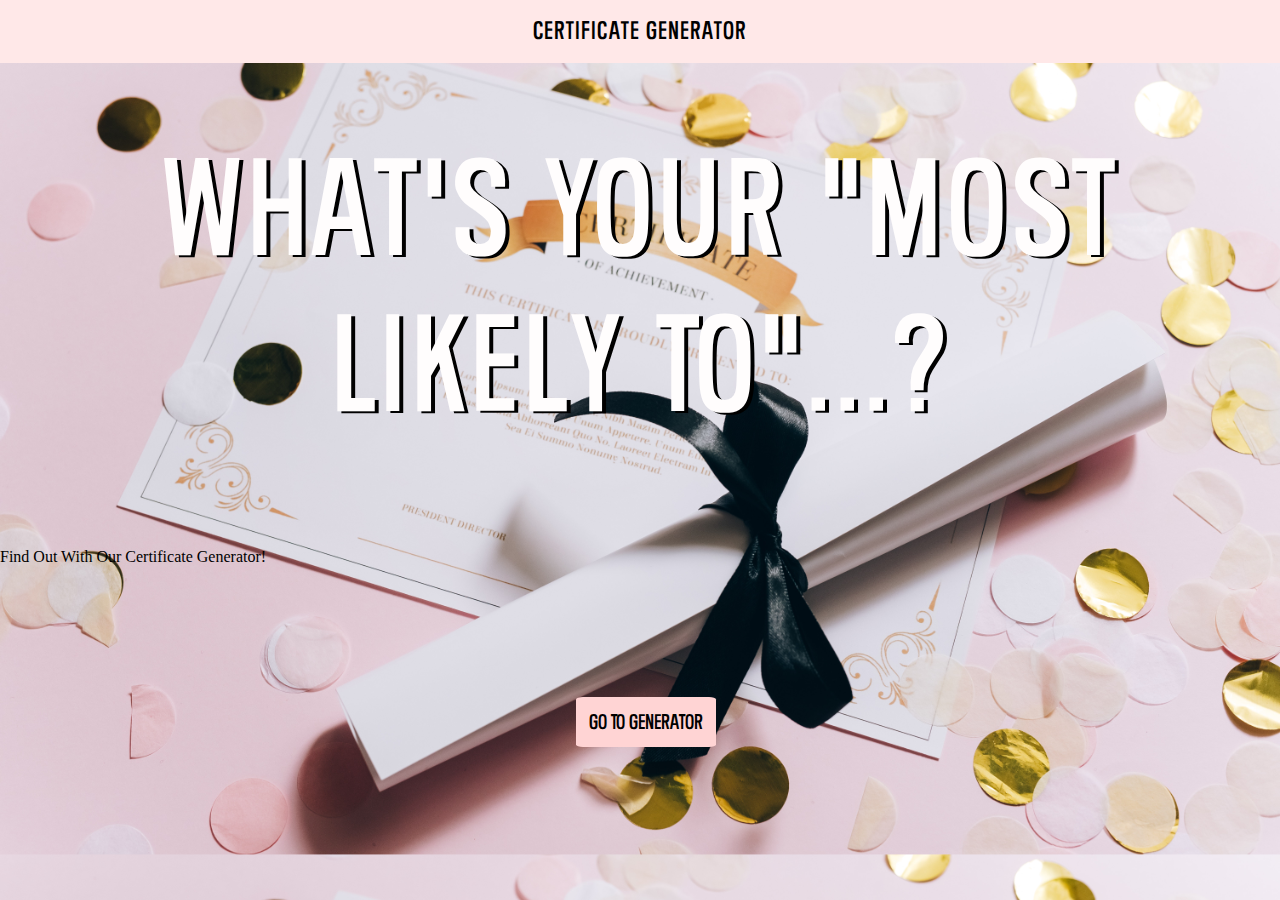
<file: index.html>
<!DOCTYPE html>
<html lang="en">
  <head>
    <meta charset="UTF-8">
    <meta http-equiv="X-UA-Compatible" content="IE=edge">
    <meta name="viewport" content="width=device-width, initial-scale=1.0">
    <title>Most Likely To Generator</title>
    <link rel="stylesheet" href="style.css">
  </head>
  <body>
    <section class="header">
      <h1><a href="index.html">Certificate Generator</a></h1>
    </section>
    <div class="pinkBackground"></div>
    <h2 class="titleOne">What's Your "Most Likely To"...?</h2>
    <p class="instructionOne">Find Out With Our Certificate Generator!</p>
    <form action="generator.html">
      <button type="submit" class="button">Go To Generator</button>
    </form>
  <script src="main.js"></script>
  </body>
</html>
</file>
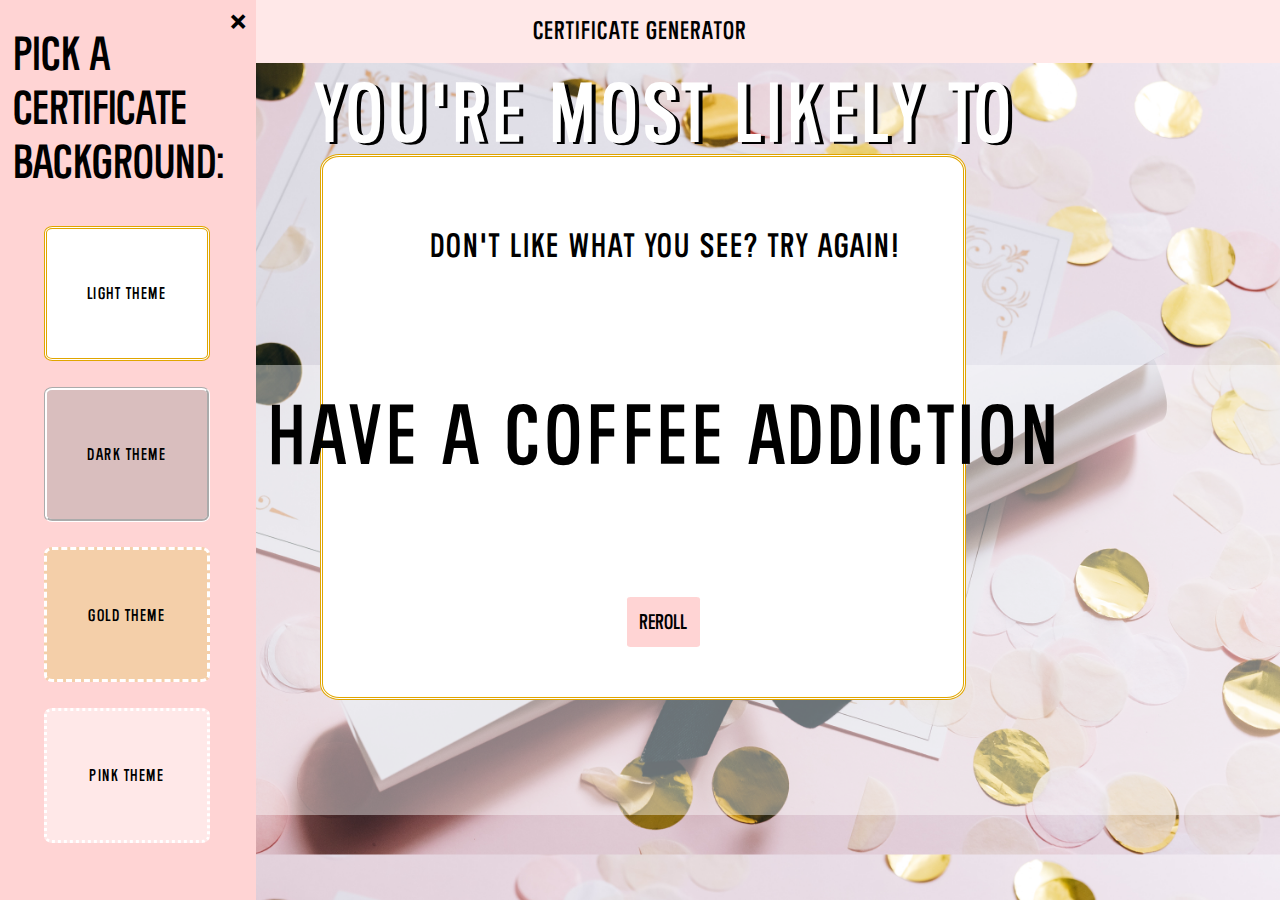
<file: generator.html>
<!DOCTYPE html>
<html lang="en">
<head>
    <meta charset="UTF-8">
    <meta http-equiv="X-UA-Compatible" content="IE=edge">
    <meta name="viewport" content="width=device-width, initial-scale=1.0">
    <title>My Certificate</title>
    <link rel="stylesheet" href="style.css"> 
</head>
<body onload="getWords()">
   <section class = "generator">
      <div class="header">
          <h1><a href="index.html">Certificate Generator</a></h1>
      </div>
      <div id="mySidenavigation" class="side-navigation">
          <a href="javascript:void(0)" class="close-button" onclick="closeNavigation()">&times;</a>
          <p class="sidebar-title">Pick A Certificate Background:</p>
          <button class="template-one" onclick="updateContainer('light-theme')">Light Theme</button>
          <button class="template-two" onclick="updateContainer('dark-theme')">Dark Theme</button>
          <button class="template-three" onclick="updateContainer('gold-theme')">Gold Theme</button>
          <button class="template-four" onclick="updateContainer('pink-theme')">Pink Theme</button>
      </div>

      <div>
          <span onclick="openNavigation()">
              <img class="sidebar-arrow" src="images/vippng.com-north-arrow-png-15215.png" alt="Open">
          </span>
          
          <div id="certificate-container"></div>
          <h2 class="title-two">You're Most Likely To</h2>
          <p class="instruction-two">Don't like what you see? Try again!</p>
          <div id="output"></div>
          <div class="white-bar"></div>
          <form action="generator.html">
              <button type="reset" class="button" onclick="getWords()">Reroll</button>
          </form>
      </div>
  </section>
  <script src="main.js"></script>
</body>
</html>
</file>
<file: style.css>
body { 
  background-image: url(images/pexels-leeloo-thefirst-8177922.jpg); 
  background-size: cover; 
  margin: 0;
  -moz-background-size: cover;
  -ms-background-size: cover;
  -o-background-size: cover;
  -webkit-background-size: cover;
}

@font-face {
  font-family: first-font;
  src: url(fonts/Caver\ Pitalsal.ttf);
}

.header {
  background-color: #ffe8e8;
  height: 7%; 
  inset: 0 0;
  position: absolute;
}

.pink-bar {
  animation: 1800ms 1s backwards pinkbar-slide;
  background-color: #ffe7e7bd;
  inset: 65% 0 0;
  height: 35%;
  position: absolute;
  width: 200%; /* I set this width and the width for the pink bar over 100% because after the animation, the page would shift down slightly without it. It works, but I'm not sure if it's good practice */
  z-index: -1;
}

h1 {
  font: 24px first-font;
  letter-spacing: 1px;
  text-align: center;
}

a {
  color: #000000;
  text-decoration: none;
}

a:hover, a:active, a:focus {
  color: #ffffff;
}

h2 {
  animation: 2s h2-appear;
  color: rgb(255, 253, 253);
  font: 130px first-font;
  letter-spacing: 5px;
  margin-top: 10%;
  text-align: center;
  text-shadow: 4px 2px #000000;
}

.instruction-one { 
  animation: 2500ms instruction-slide;
  font: 32px first-font;
  letter-spacing: 2px;
  text-align: center;
  text-shadow: 2px 2px #ffffff;
}

.button {
  animation: 500ms ease-in 2s backwards button-appear;
  background-color: #ffd4d4;
  border: none;
  border-radius: 5%;
  font: 20px first-font; 
  margin: 9% 55% 25% 45%;
  padding: 1%;
  position: absolute;
  white-space: nowrap;
}

.button:hover {
  background-color: lightpink;
  transition-duration: 0.4s
}

.white-bar { 
  animation: 1500ms whitebar-slide;
  background-color: #ffffff6b;
  height: 50%;
  inset: 5% 0%;
  margin: 25% 0%;
  position: absolute;
  width: 200%;
  z-index: -2;
}

#certificate-container {
  background-color: #ffffff;
  border: double rgb(224, 165, 0);
  border-radius: 3%;
  height: 60%;
  margin: 7% 25%;
  position: absolute;
  width: 50%;
  z-index: -1;
}

#certificate-container.dark-theme {
  background-color: #4949496b;
  border: rgb(255, 255, 255) groove;
}

#certificate-container.gold-theme {
  background-color: #ebab3565;
  border: rgb(255, 255, 255) dashed;
}

#certificate-container.pink-theme {
  background-color: #ffdde3;
  border: rgb(255, 255, 255) dotted;
}

h2.title-two {
  animation: 2s h2-appear;
  color: rgb(255, 255, 255);
  font: 80px first-font;
  letter-spacing: 5px;
  margin-top: 5%;
  text-align: center;
  text-shadow: 4px 2px #000000;
}

.instruction-two {
  animation: 2500ms instruction-slide;
  font: 32px first-font;
  letter-spacing: 2px;
  text-align: center;
  text-shadow: 2px 2px #ffffff;
  padding: 0;
}

#output {
  font: 80px first-font;
  letter-spacing: 5px;
  margin-top: 9.5%;
  padding: 0%;
  text-align: center;
}

.sidebar-arrow {
  float:left;
  height: 25px;
  margin: 22% 1%;
  width: 25px;
}

.side-navigation {
  background-color: #ffd4d4;
  font-family: first-font;
  height: 100%;
  inset: 0 0;
  overflow-x: hidden;
  padding-top: 3%;
  position: fixed;
  width: 20%;
  z-index: 1;
}

.side-navigation .sidebar-title {
  font-size: 45px;
  margin: 10% 5% 15%;
  text-align: left;
}
  
.side-navigation button {
  border: rgb(224, 165, 0) double;
  border-radius: 5%;
  font: medium first-font;
  height: 15%;
  letter-spacing: 1.5px;
  margin: 0 17% 10%;
  width: 65%;
}

.side-navigation .template-one {
  background: #ffffff;
}

.side-navigation .template-two {
  background: #9b9b9b60;
  border: rgb(255, 255, 255) groove;
}

.side-navigation .template-three {
  background: #eecd90a1;
  border: rgb(255, 255, 255) dashed;
}

.side-navigation .template-four {
  background: #ffe8e8;
  border: rgb(255, 255, 255) dotted;
}

#mySidenavigation button:hover {
  color: rgba(0, 0, 0, 0.219)
}

.side-navigation .close-button {
  font-size: 36px;
  position: absolute;
  inset: 0 10% 100% 90%;
}
  
@media screen and (min-width: 350px) {
  .side-navigation {padding-top: 0;}
  .side-navigation a {font-size: 18px;}
}
  
@keyframes whitebar-slide{
  from {
    margin-top: 50%;
    }
  to {
    margin-top: 25%;
    }
}

@keyframes button-appear {
  from {
    opacity: 0%;
    }
  to {
    opacity: 100%;
    }
}
  
@keyframes instruction-slide {
  from {
    margin-left: 100%;
    width: 300%
    }
  to {
    margin-left: 0%;
    width: 100%
    }
} 
  
@keyframes h2-appear {
  from {
    opacity: 0%;
    }
  to {
    opacity: 100%;
    }
}
  
@keyframes pinkbar-slide {
  from {
    border-radius: 200px 0px 0px 200px;
    margin-left: 100%;
  }
  to {
    margin-left: 0%;
  }
}
</file>
